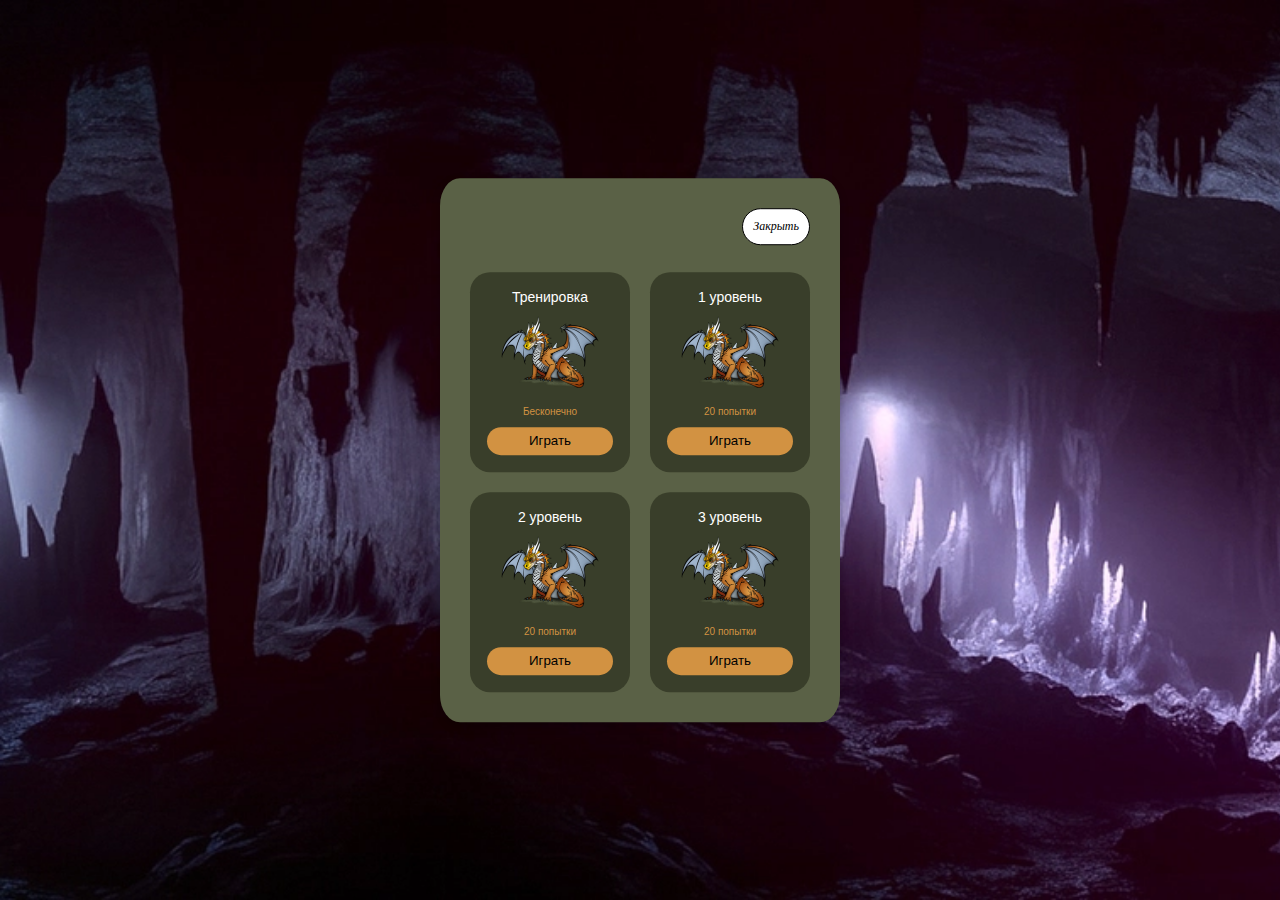
<file: Flappy-Bird-Game-main/index.html>
<!DOCTYPE html>
<html lang="en">
   <head>
      <meta charset="UTF-8" />
      <meta http-equiv="X-UA-Compatible" content="IE=edge" />
      <meta name="viewport" content="width=device-width, initial-scale=1.0" />
      <title>Flappy Dragon Game</title>
      <link rel="stylesheet" href="style.css" />
      <script src="script.js" defer></script>
   </head>
   <body>
      <div class="hideelems bg-1 bg-2 bg-3" style="position: absolute; left: -120%; width: 10px; height: 10px">
         <img src="images/stones/KAMEN_4.webp" alt="" />
         <img src="images/stones/KAMEN_7.webp" alt="" />
         <img src="images/stones/KAMEN_6.webp" alt="" />
         <img src="images/stones/KAMEN_5.webp" alt="" />
         <img src="images/DRAKON_LITTLE_1.webp" alt="" />
         <img src="images/DRAKON_LITTLE_2.webp" alt="" />
      </div>
      <div class="background bg-1"></div>
      <div class="bird-container">
         <img src="images/DRAKON_LITTLE_1.webp" alt="bird-img" class="bird" id="bird-1" />
         <img src="images/DRAKON_LITTLE_2.webp" alt="bird-img" class="bird2 none" id="bird-1" />
      </div>
      <div class="message">
         <!-- Press Enter or Space
         <p>Space to Control</p>
         <p>chose level:</p> -->
         <div class="close-app-btn">Закрыть</div>
         <div class="level-buttons-area">
            <div class="level-button">
               <p class="button__name">Тренировка</p>
               <img class="button__img" src="images/dragon-card.png" alt="" />
               <p class="button__count">Бесконечно</p>
               <button class="button__play_0 button__play">Играть</button>
            </div>
            <div class="level-button">
               <p class="button__name">1 уровень</p>
               <img class="button__img button__img-1" src="images/dragon-card.png" alt="" />
               <p class="button__count button__count-1"></p>
               <button class="button__play_1 button__play">Играть</button>
            </div>
            <div class="level-button">
               <p class="button__name">2 уровень</p>
               <img class="button__img button__img-2" src="images/dragon-card.png" alt="" />
               <p class="button__count button__count-2"></p>
               <button class="button__play_2 button__play">Играть</button>
            </div>
            <div class="level-button">
               <p class="button__name">3 уровень</p>
               <img class="button__img button__img-3" src="images/dragon-card.png" alt="" />
               <p class="button__count button__count-3"></p>
               <button class="button__play_3 button__play">Играть</button>
            </div>
         </div>
      </div>
      <div class="losemessage none">
         К сожалению вы не прошли уровень и исчерпали все попытки, попробуйте удачу на следующем уровне. <button class="button__play" onclick="reload()">Закрыть</button>
      </div>
      <div class="winmessage none">Ты победил и заработал +300 баллов <button class="button__play" onclick="reload()">Закрыть</button></div>
      <div class="score">
         <span class="score_title"></span>
         <span class="score_val"></span>
      </div>

      <div></div>
   </body>
</html>
</file>
<file: Flappy-Bird-Game-main/style.css>
* {
   margin: 0;
   padding: 0;
   box-sizing: border-box;
   font-family: Arial, Helvetica, sans-serif;
}
body {
   height: 100dvh;
   position: relative;
}
.hideelems > img {
   width: 1px;
   height: 1px;
}
.background {
   height: 100dvh;
   width: 100vw;
   background: url("images/bg-dungeon.jpeg") no-repeat;
   -webkit-background-size: cover;
   -moz-background-size: cover;
   -o-background-size: cover;
   background-size: cover;
}

.bg-animation {
   animation: bg-move 100s linear infinite;
}
.bg-1 {
   background-image: url(images/FON_1_1.webp);
}
.bg-2 {
   background-image: url(images/FON_1_2.webp);
}
.bg-3 {
   background-image: url(images/FON_1_3.webp);
}
@keyframes bg-move {
   form {
      background-position: left;
   }
   to {
      background-position: right;
   }
}

.bird,
.bird2 {
   height: 100px;
   width: 130px;
   position: absolute;
   top: 50%;
   left: 50%;
   z-index: 100;
   transform: translate(-50%, -50%);
}
.bird-container {
   height: 50px;
   width: 50px;
   position: fixed;
   top: 40vh;
   left: 10vw;
   z-index: 100;
}
.close-app-btn {
   border: 1px solid black;
   border-radius: 20px;
   font-family: jost;
   font-size: 12px;
   font-style: italic;
   padding: 10px;
   display: flex;
   width: fit-content;
   margin-left: auto;
   cursor: pointer;
   background: white;
   color: black;
}
.level-buttons-area {
   display: flex;
   flex-wrap: wrap;
   justify-content: space-between;
   font-family: Jost, sans-serif;

   gap: 20px;
}
.level-button {
   background: #393e2a;
   border-radius: 20px;
   padding: 5%;
   width: calc(50% - 10px);
   display: flex;
   flex-direction: column;
   justify-content: space-between;
   align-items: center;
   position: relative;
}
.button__name {
   font-size: 14px;
   color: white;
   font-family: Jost, sans-serif;
}
.button__count {
   color: #d29242;
   font-size: 10px;
}
.button__play {
   display: flex;
   background: #d29242;
   width: 100%;
   justify-content: center;
   align-items: center;
   height: 28px;
   border-radius: 30px;
   border: none;
   margin-top: 10px;
   color: black;
}
.button__img {
   width: 80%;
}
.modal-img {
   width: 30%;
   margin: 0 auto;
}
.pipe_sprite {
   position: fixed;
   top: 40vh;
   left: 100vw;
   height: 70vh;
   width: 12vw;
   /* width: fit-content; 
   height: fit-content;  */
   border-radius: 20px; /* Закругленные углы контейнера */
   background-position: center;
   background-size: cover;

   -webkit-filter: drop-shadow(12px 12px 7px rgba(247, 247, 247, 0.5));
   filter: drop-shadow(0px 0px 15px #fafafa);
}

.pipe_sprite img {
   height: 120%;
   position: relative;
   top: -10%;
   width: 321%;
   left: 50%;
   transform: translateX(-50%);
}
body > .pipe_sprite:nth-child(even) > img {
   transform: scaleY(-1) translateX(-50%);
}

.message,
.losemessage,
.winmessage {
   position: absolute;
   z-index: 10;
   color: white;
   top: 50%;
   left: 50%;
   font-size: 14px;
   transform: translate(-50%, -50%);
   text-align: center;
   display: flex;
   flex-direction: column;
   gap: 3vh;

   background: #5a6146;
   padding: 30px;
   box-shadow: rgba(0, 0, 0, 0.24) 0px 3px 8px;
   border-radius: 5%;

   width: 90%;
   max-width: 400px;
}
.message > button {
   padding: 1vh 0;
}
.losemessage > button {
   padding: 1vh 0;
}
.messageStyle {
   background: white;
   padding: 30px;
   box-shadow: rgba(0, 0, 0, 0.24) 0px 3px 8px;
   border-radius: 5%;
}
.score {
   position: fixed;
   z-index: 10;
   height: 10vh;
   font-size: 10vh;
   font-weight: 100;
   color: white;
   -webkit-text-stroke-width: 2px;
   -webkit-text-stroke-color: black;
   top: 5vh;
   left: 50%;
   transform: translateX(-50%);
   margin: 10px;
   font-family: Arial, Helvetica, sans-serif;
}
.score_val {
   color: white;
   font-weight: bold;
}
.none {
   display: none;
}
@media only screen and (max-width: 1080px) {
   .message {
      font-size: 50px;
      top: 50%;
      white-space: nowrap;
   }
   .score {
      font-size: 5vh;
   }
   .bird,
   .bird2 {
      width: 120px;
      height: 90px;
   }
}
@media (max-width: 700px) {
   .message {
      font-size: 20px;
      top: 50%;
      white-space: nowrap;
   }
}

@media screen and (max-height: 500px) and (orientation: landscape) {
   .button__img {
      width: 40%;
   }
   .message {
      flex-direction: row-reverse;
   }
   .close-app-btn {
      height: fit-content;
   }
}

@media (min-width: 900px) {
   .bird,
   .bird2 {
      height: 200px;
      width: 260px;
   }
   .message,
   .losemessage,
   .winmessage {
      font-size: 24px;
   }
   .losemessage > button {
      padding: 20px 0;
      font-size: 20px;
   }
}
</file>
